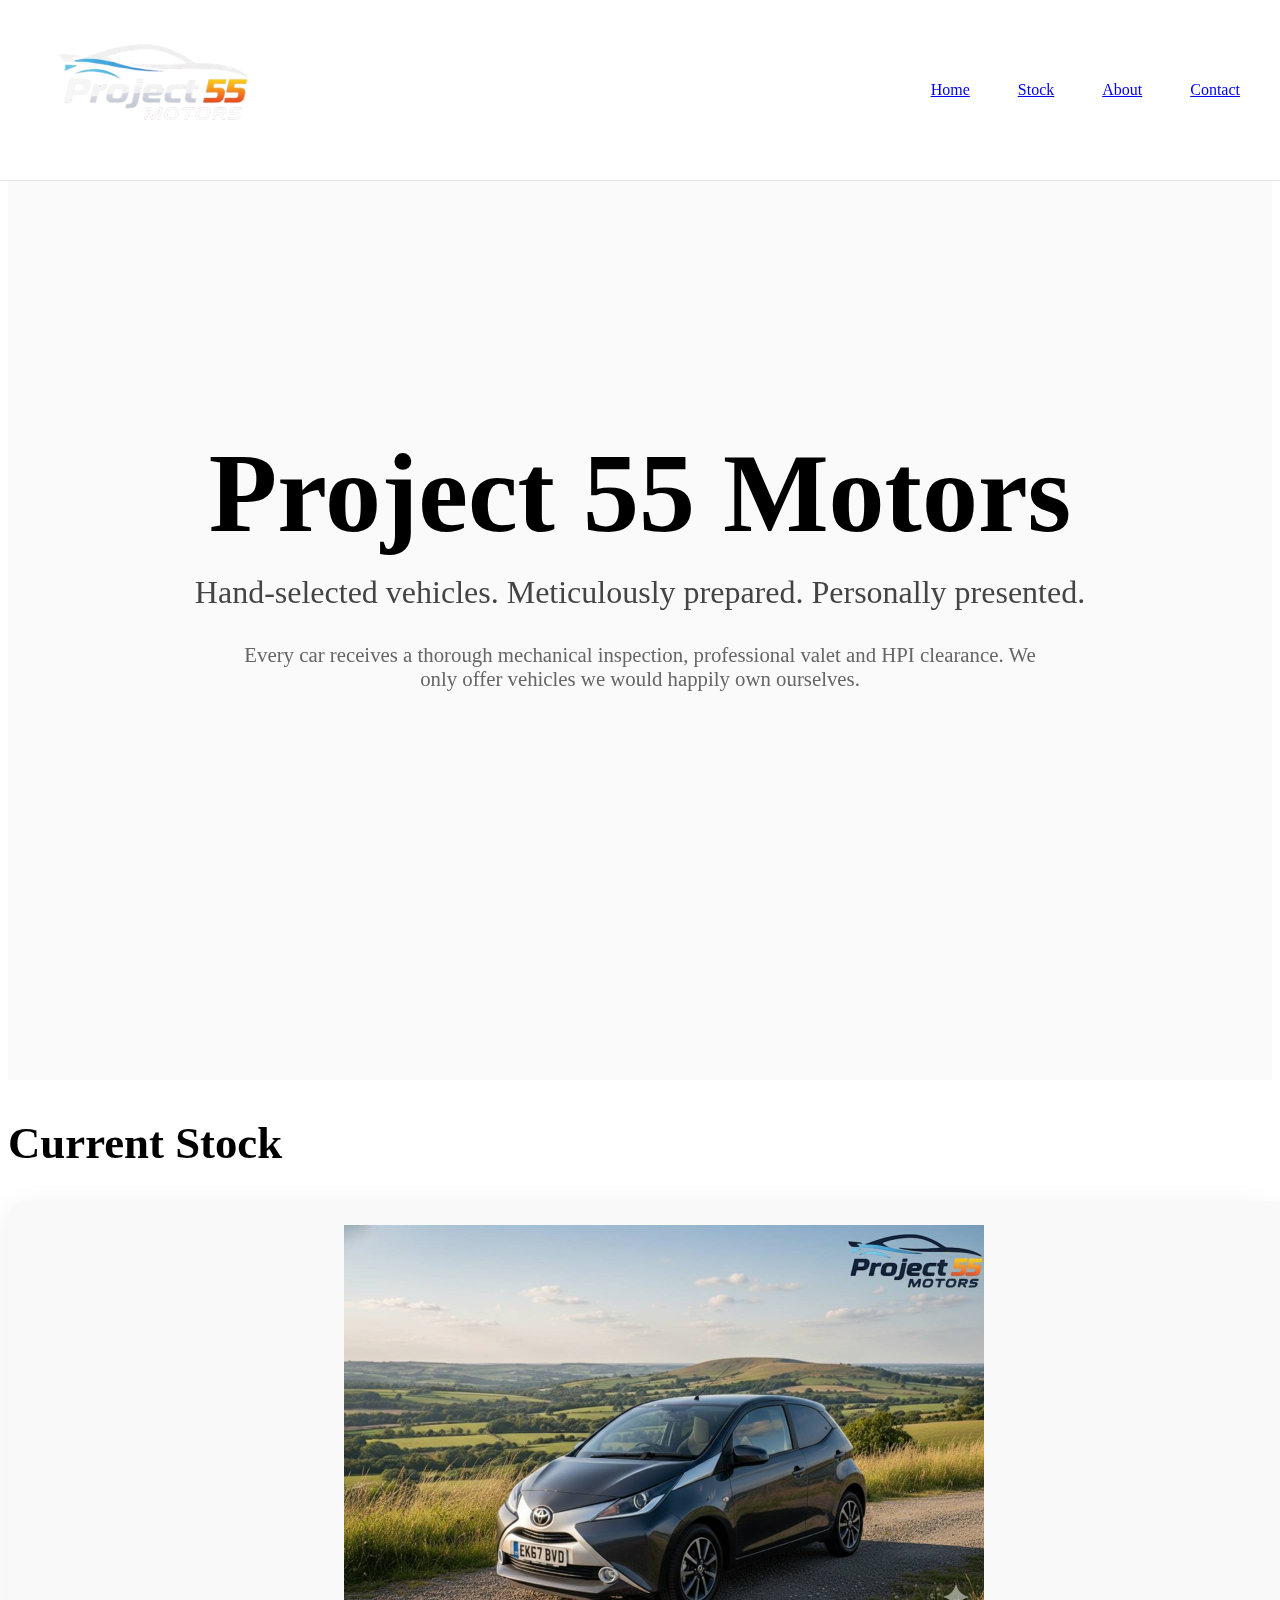
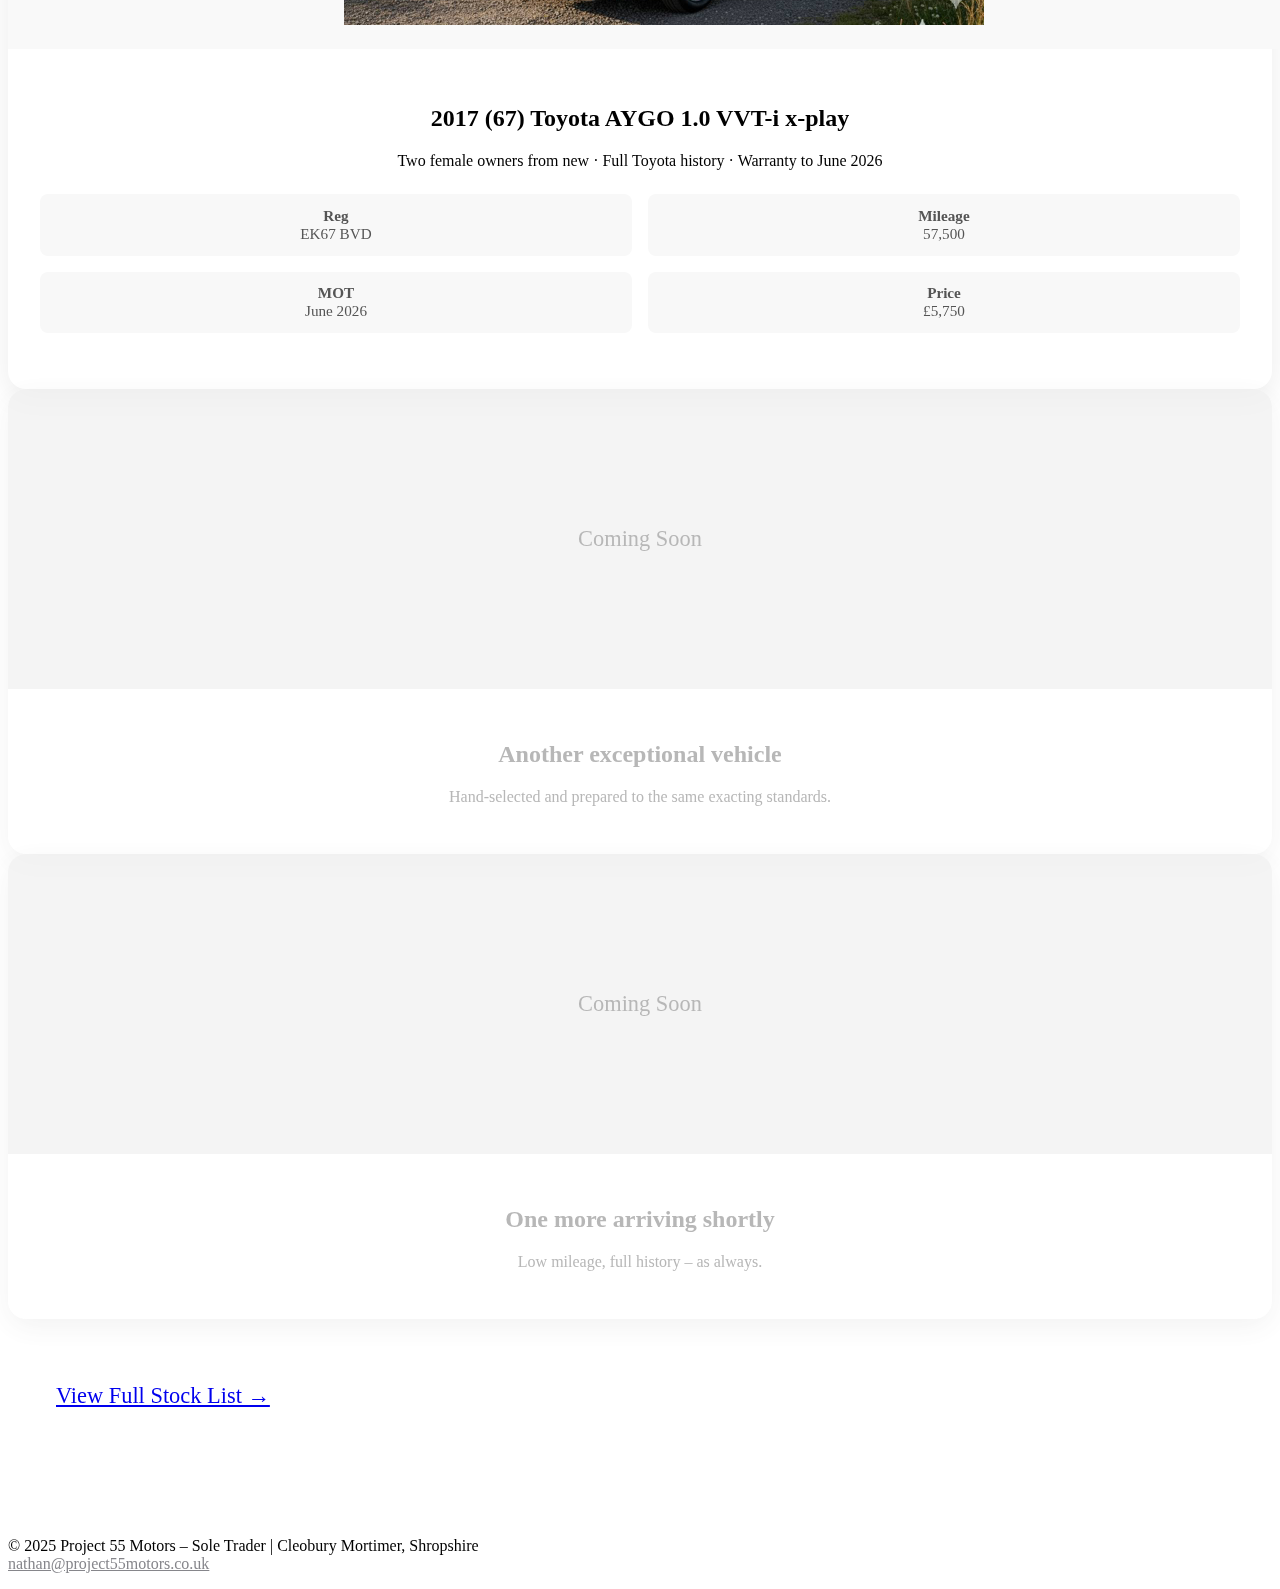
<file: index.html>
<!DOCTYPE html>
<html lang="en">
<head>
    <meta charset="UTF-8">
    <meta name="viewport" content="width=device-width, initial-scale=1.0">
    <meta name="description" content="Project 55 Motors – hand-selected, meticulously prepared used cars in Cleobury Mortimer.">
    <title>Project 55 Motors – Quality Used Cars</title>
    <link rel="stylesheet" href="styles.css">
</head>
<body>

<nav>
  <div class="nav-container">
    <a href="/" class="logo"><img src="logo.png" alt="Project 55 Motors"></a>
    <ul>
      <li><a href="/">Home</a></li>
      <li><a href="/inventory.html">Stock</a></li>
      <li><a href="/about.html">About</a></li>
      <li><a href="/contact.html">Contact</a></li>
    </ul>
  </div>
</nav>

<header class="hero-header" style="padding:12rem 2rem 10rem;background:#fafafa;">
    <h1 style="font-size:clamp(4rem,10vw,7rem);margin:0 0 1rem;">Project 55 Motors</h1>
    <p style="font-size:2rem;color:#444;max-width:900px;margin:0 auto 2rem;">
        Hand-selected vehicles. Meticulously prepared. Personally presented.
    </p>
    <p style="font-size:1.3rem;color:#666;max-width:800px;margin:0 auto;">
        Every car receives a thorough mechanical inspection, professional valet and HPI clearance. 
        We only offer vehicles we would happily own ourselves.
    </p>
</header>

<div class="container" style="background:#ffffff;padding-bottom:6rem;">
    <h2 style="font-size:2.8rem;margin-bottom:2rem;">Current Stock</h2>

    <div class="car-grid">
        <!-- Your real Aygo -->
        <a href="/inventory.html" class="car-card">
            <img src="Currentstock/EK67BVD/aygo-main.jpeg" alt="2017 Toyota Aygo EK67 BVD">
            <div class="car-details">
                <h2>2017 (67) Toyota AYGO 1.0 VVT-i x-play</h2>
                <p>Two female owners from new · Full Toyota history · Warranty to June 2026</p>
                <div class="specs">
                    <div><strong>Reg</strong><br>EK67 BVD</div>
                    <div><strong>Mileage</strong><br>57,500</div>
                    <div><strong>MOT</strong><br>June 2026</div>
                    <div><strong>Price</strong><br>£5,750</div>
                </div>
            </div>
        </a>

        <!-- Two "Coming soon" teasers – look intentional and premium -->
        <div class="car-card" style="opacity:0.7;">
            <div style="background:#f0f0f0;height:300px;display:flex;align-items:center;justify-content:center;border-radius:18px 18px 0 0;">
                <p style="font-size:1.4rem;color:#999;">Coming Soon</p>
            </div>
            <div class="car-details">
                <h2 style="color:#999;">Another exceptional vehicle</h2>
                <p style="color:#999;">Hand-selected and prepared to the same exacting standards.</p>
            </div>
        </div>

        <div class="car-card" style="opacity:0.7;">
            <div style="background:#f0f0f0;height:300px;display:flex;align-items:center;justify-content:center;border-radius:18px 18px 0 0;">
                <p style="font-size:1.4rem;color:#999;">Coming Soon</p>
            </div>
            <div class="car-details">
                <h2 style="color:#999;">One more arriving shortly</h2>
                <p style="color:#999;">Low mileage, full history – as always.</p>
            </div>
        </div>
    </div>

    <a href="/inventory.html" class="cta" style="display:inline-block;margin-top:3rem;font-size:1.4rem;padding:1rem 3rem;">
        View Full Stock List →
    </a>
</div>

<footer>
    <p>© 2025 Project 55 Motors – Sole Trader | Cleobury Mortimer, Shropshire<br>
       <a href="mailto:nathan@project55motors.co.uk" style="color:#86868b;">nathan@project55motors.co.uk</a></p>
</footer>

</body>
</html>
</file>
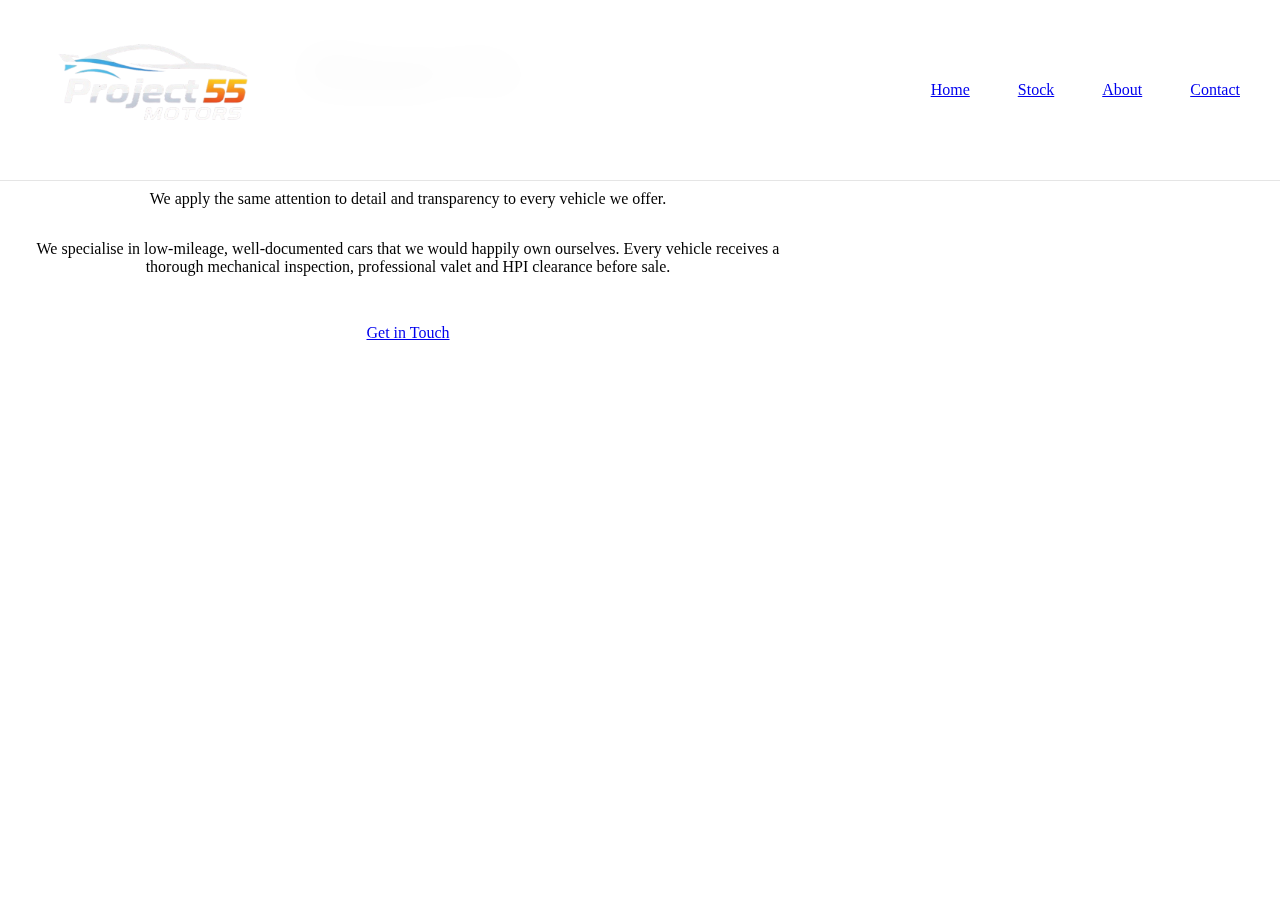
<file: about.html>
<!DOCTYPE html>
<html lang="en">
<head>
    <meta charset="UTF-8">
    <meta name="viewport" content="width=device-width, initial-scale=1.0">
    <title>About – Project 55 Motors</title>
    <link rel="stylesheet" href="styles.css">
</head>
<body>
<nav>
  <div class="container nav-container">
    <a href="/" class="logo"><img src="/logo.png" alt="Project 55 Motors"></a>
    <ul>
      <li><a href="/">Home</a></li>
      <li><a href="/inventory.html">Stock</a></li>
      <li><a href="/about.html">About</a></li>
      <li><a href="/contact.html">Contact</a></li>
    </ul>
  </div>
</nav>

<div class="container" style="text-align:center; max-width:800px;">
    <h1 style="font-size:3.5rem; margin-bottom:2rem;">About Us</h1>
    <p style="font-size:1.3rem; margin-bottom:2rem;">
        Project 55 Motors is a boutique used-car dealership based in South Shropshire.
    </p>
    <p style="margin-bottom:2rem;">
        We apply the same attention to detail and transparency to every vehicle we offer.
    </p>
    <p style="margin-bottom:3rem;">
        We specialise in low-mileage, well-documented cars that we would happily own ourselves. Every vehicle receives a thorough mechanical inspection, professional valet and HPI clearance before sale.
    </p>
    <a href="contact.html" class="cta">Get in Touch</a>
</div>

<footer><!-- same footer --></footer>
</body>
</html>
</file>
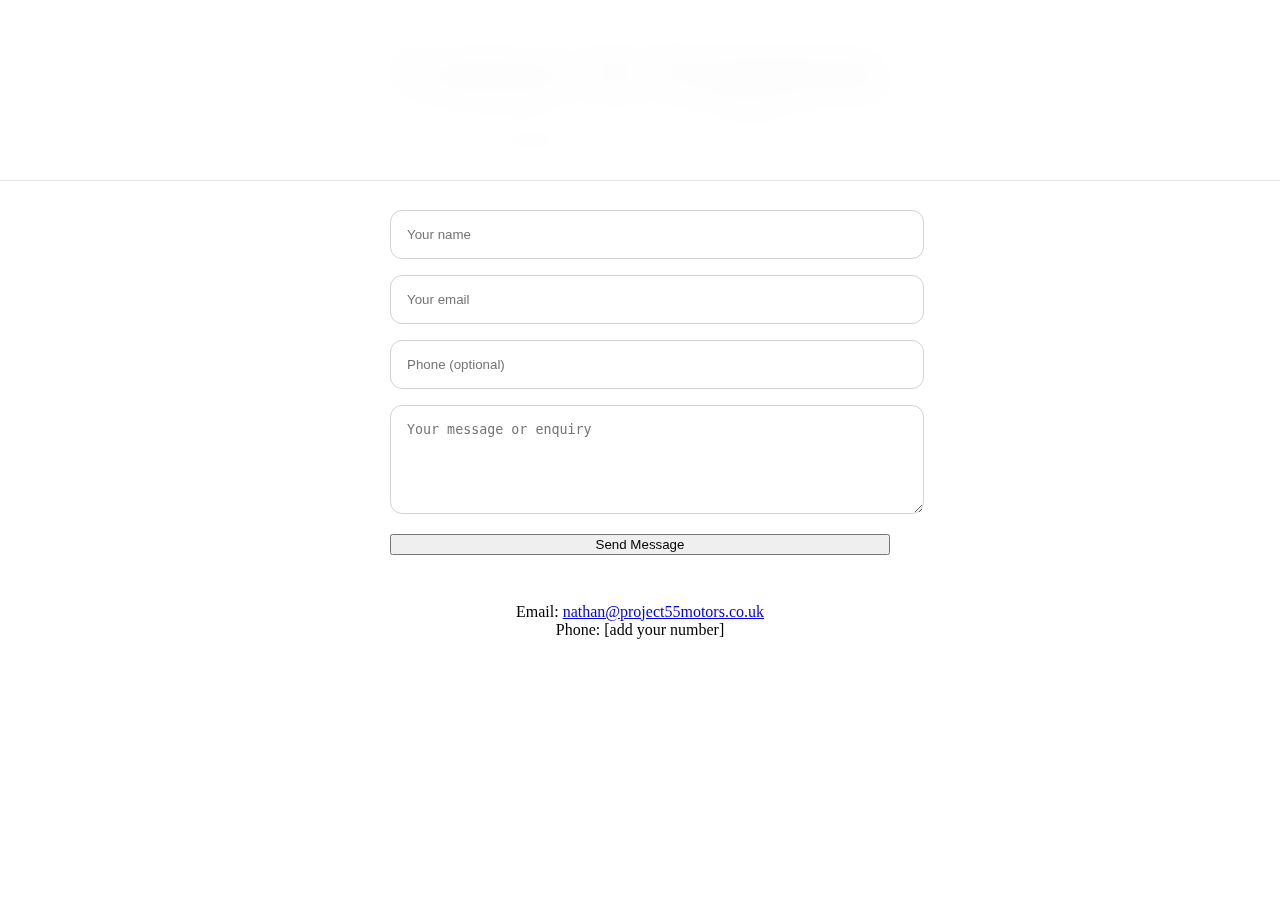
<file: contact.html>
<!DOCTYPE html>
<html lang="en">
<head>
    <meta charset="UTF-8">
    <meta name="viewport" content="width=device-width, initial-scale=1.0">
    <title>Contact – Project 55 Motors</title>
    <link rel="stylesheet" href="styles.css">
</head>
<body>
<nav><!-- same nav --></nav>

<div class="container" style="text-align:center;">
    <h1 style="font-size:3.5rem; margin-bottom:1rem;">Contact & Enquiries</h1>
    <p style="font-size:1.2rem; max-width:600px; margin:0 auto 3rem;">
        Whether you’re interested in one of our current cars for sale, or you would like a free valuation on your own car, we’re here to help.
    </p>

    <form action="https://formspree.io/f/YOUR_CODE_HERE" method="POST" style="max-width:500px; margin:0 auto; text-align:left;">
        <input type="text" name="name" placeholder="Your name" required style="width:100%; padding:1rem; margin-bottom:1rem; border:1px solid #d2d2d7; border-radius:12px;">
        <input type="email" name="email" placeholder="Your email" required style="width:100%; padding:1rem; margin-bottom:1rem; border:1px solid #d2d2d7; border-radius:12px;">
        <input type="tel" name="phone" placeholder="Phone (optional)" style="width:100%; padding:1rem; margin-bottom:1rem; border:1px solid #d2d2d7; border-radius:12px;">
        <textarea name="message" rows="5" placeholder="Your message or enquiry" required style="width:100%; padding:1rem; margin-bottom:1rem; border:1px solid #d2d2d7; border-radius:12px;"></textarea>
        <button type="submit" class="cta" style="width:100%;">Send Message</button>
    </form>

    <p style="margin-top:3rem;">
        Email: <a href="mailto:nathan@project55motors.co.uk">nathan@project55motors.co.uk</a><br>
        Phone: [add your number]
    </p>
</div>

<footer><!-- same footer --></footer>
</body>
</html>
</file>
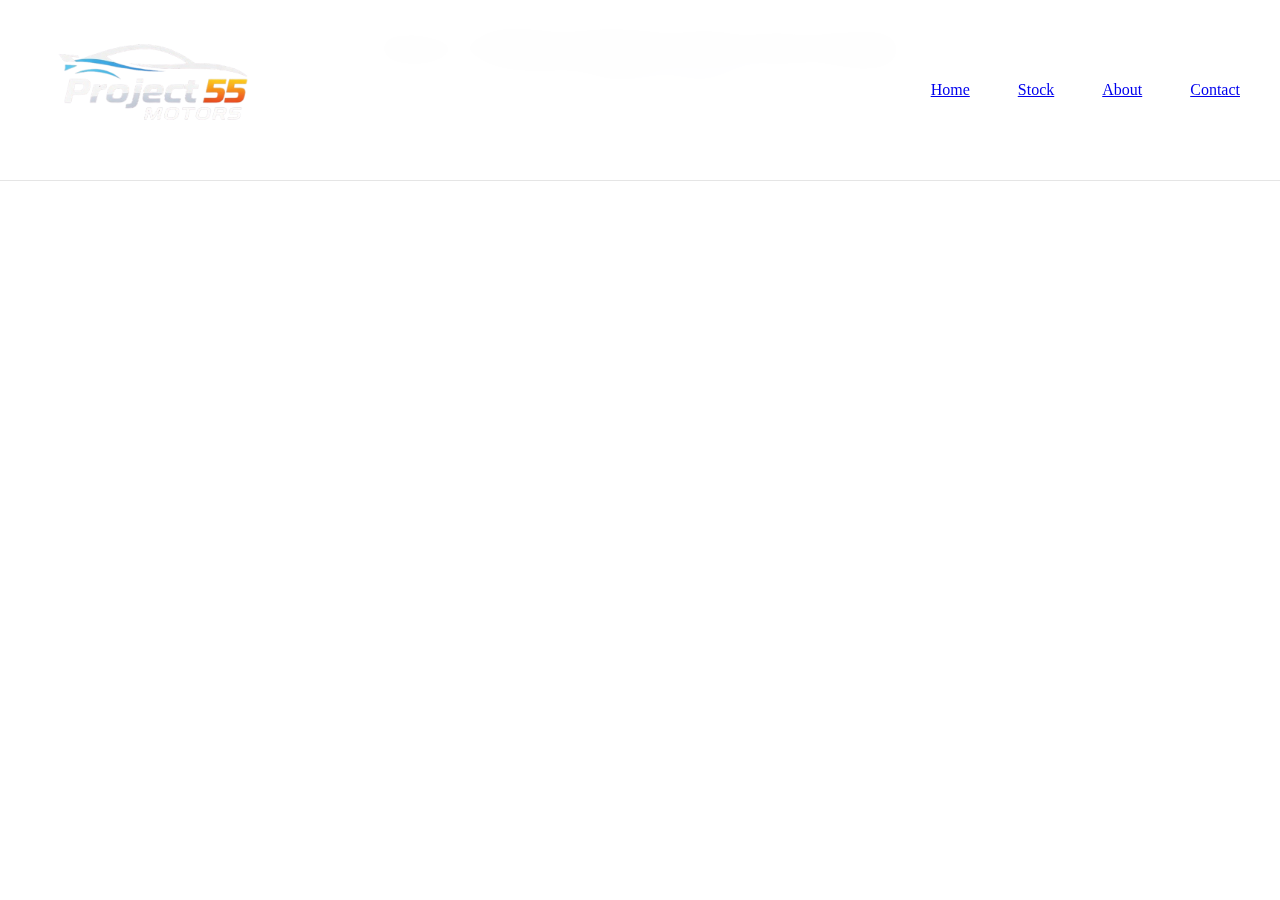
<file: detail.html>
<!DOCTYPE html>
<html lang="en">
<head>
    <meta charset="UTF-8">
    <meta name="viewport" content="width=device-width, initial-scale=1.0">
    <title id="page-title">Loading Car Details...</title>
    <link rel="stylesheet" href="styles.css">
    <style>
        /* --- CRITICAL FIXES FOR MOBILE/IMAGE SIZING --- */
        /* Forces ALL images inside the content area to fit their container */
        #detail-content img {
            max-width: 100%;
            height: auto; 
            display: block;
        }
        /* Prevents the main container from stretching beyond the screen width */
        .container {
            overflow-x: hidden;
        }
        /* ----------------------------------------------- */

        .detail-grid {
            display: grid;
            grid-template-columns: 1fr 400px;
            gap: 2.5rem;
            margin-top: 2rem;
        }
        
        /* Main Photo Container Styling */
        #main-photo-container {
            width: 100%; 
            aspect-ratio: 16 / 10;
            overflow: hidden;
            border-radius: 12px;
            box-shadow: 0 10px 30px rgba(0,0,0,0.1);
            background: #f9f9f9;
        }
        #main-photo-container img {
            width: 100%;
            height: 100%;
            object-fit: contain; /* Ensures the whole image is seen without cropping */
        }

        /* Thumbnail Gallery Styling */
        #thumbnail-gallery {
            display: flex;
            gap: 10px;
            overflow-x: auto; /* Allows horizontal scrolling for thumbnails only */
            margin-top: 1rem;
            padding-bottom: 15px; 
        }
        .thumbnail {
            flex-shrink: 0;
            width: 80px;
            height: 50px;
            cursor: pointer;
            border-radius: 6px;
            border: 2px solid transparent;
            transition: border 0.2s, opacity 0.2s;
            overflow: hidden;
        }
        .thumbnail img {
            width: 100%;
            height: 100%;
            object-fit: cover;
        }
        .thumbnail:hover, .thumbnail.active {
            border-color: var(--brand-primary);
            opacity: 1;
        }
        .thumbnail:not(.active) {
            opacity: 0.7;
        }

        .detail-specs {
            background: #fff;
            padding: 2rem;
            border-radius: 12px;
            box-shadow: 0 10px 30px rgba(0,0,0,0.08);
            position: sticky;
            top: 120px;
        }
        .detail-specs h1 { margin-top: 0; font-size: 2.5rem; }
        .detail-description { margin-top: 2rem; line-height: 1.8; white-space: pre-wrap; }

        /* Mobile Layout */
        @media (max-width: 900px) {
            .detail-grid { grid-template-columns: 1fr; gap: 2rem; }
            .detail-specs { position: static; }
        }
    </style>
</head>
<body>

<nav>
  <div class="container nav-container">
    <a href="/" class="logo"><img src="/logo.png" alt="Project 55 Motors"></a>
    <ul>
      <li><a href="/">Home</a></li>
      <li><a href="/inventory.html">Stock</a></li>
      <li><a href="/about.html">About</a></li>
      <li><a href="/contact.html">Contact</a></li>
    </ul>
  </div>
</nav>

<div class="container" id="detail-content">
    <p style="text-align:center; padding: 5rem 0;">Searching for vehicle details...</p>
</div>

<footer>
    <p>© 2025 Project 55 Motors – Sole Trader | Cleobury Mortimer, Shropshire<br>
       <a href="mailto:nathan@project55motors.co.uk" style="color:#86868b;">nathan@project55motors.co.uk</a></p>
</footer>

<script src="detail.js"></script>
</body>
</html>
</file>
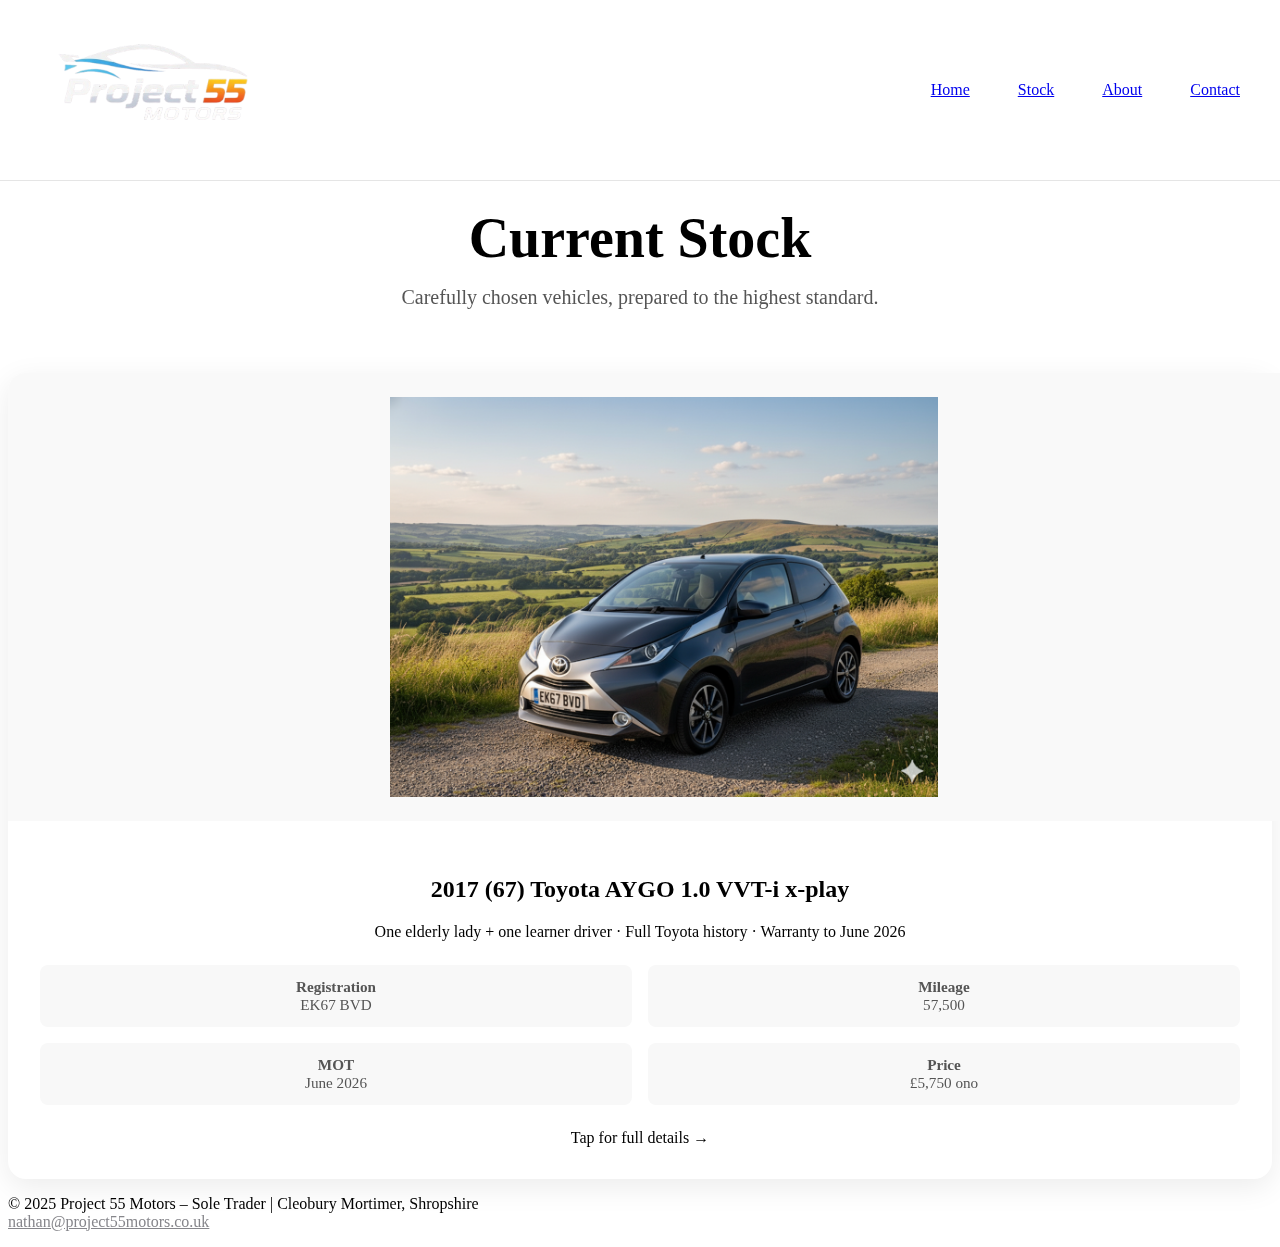
<file: inventory.html>
<!DOCTYPE html>
<html lang="en">
<head>
    <meta charset="UTF-8">
    <meta name="viewport" content="width=device-width, initial-scale=1.0">
    <title>Current Stock – Project 55 Motors</title>
    <link rel="stylesheet" href="styles.css">
    <style>
        .modal {display:none;position:fixed;inset:0;background:rgba(0,0,0,0.95);z-index:10000;overflow-y:auto;padding:2rem 1rem;}
        .modal:target {display:block;}
        .modal-content {max-width:900px;margin:0 auto;background:#fff;border-radius:20px;overflow:hidden;position:relative;}
        .modal-close {position:absolute;top:15px;right:20px;font-size:3rem;color:#fff;text-decoration:none;z-index:10001;}
        .modal-gallery img {width:100%;height:auto;display:block;}
        .modal-details {padding:2.5rem;text-align:center;}
        .modal-specs {display:grid;grid-template-columns:repeat(auto-fit,minmax(140px,1fr));gap:1rem;margin:2rem 0;}
        .modal-specs div {background:#f8f8f8;padding:1rem;border-radius:12px;}
        .full-specs {max-width:700px;margin:2rem auto;text-align:left;line-height:1.8;background:#f9f9f9;padding:2rem;border-radius:12px;overflow-y:auto;max-height:60vh;}
    </style>
</head>
<body>

<nav>
  <div class="nav-container">
    <a href="/" class="logo"><img src="logo.png" alt="Project 55 Motors"></a>
    <ul>
      <li><a href="/">Home</a></li>
      <li><a href="/inventory.html">Stock</a></li>
      <li><a href="/about.html">About</a></li>
      <li><a href="/contact.html">Contact</a></li>
    </ul>
  </div>
</nav>

<div class="container" style="padding-top:10rem;text-align:center;">
    <h1 style="font-size:3.5rem;margin-bottom:1rem;">Current Stock</h1>
    <p style="font-size:1.25rem;max-width:800px;margin:0 auto 4rem;color:#555;">
        Carefully chosen vehicles, prepared to the highest standard.
    </p>

    <div class="car-grid">

        <!-- CLICKABLE CARD – whole thing opens modal -->
        <a href="#aygo-modal" class="car-card">
            <img src="aygo-main.jpg" alt="2017 Toyota Aygo EK67 BVD">
            <div class="car-details">
                <h2>2017 (67) Toyota AYGO 1.0 VVT-i x-play</h2>
                <p>One elderly lady + one learner driver · Full Toyota history · Warranty to June 2026</p>
                <div class="specs">
                    <div><strong>Registration</strong><br>EK67 BVD</div>
                    <div><strong>Mileage</strong><br>57,500</div>
                    <div><strong>MOT</strong><br>June 2026</div>
                    <div><strong>Price</strong><br>£5,750 ono</div>
                </div>
                <div class="cta" style="margin-top:1rem;">Tap for full details →</div>
            </div>
        </a>

        <!-- Add more cars exactly like this -->

    </div>
</div>

<!-- PREMIUM FULL-SCREEN MODAL -->
<div id="aygo-modal" class="modal">
    <a href="/inventory.html" class="modal-close">×</a>
    <div class="modal-content">
        <div class="modal-gallery">
            <img src="aygo-main.jpg" alt="2017 Toyota Aygo">
        </div>
        <div class="modal-details">
            <h1 style="font-size:2.8rem;">2017 (67) Toyota AYGO 1.0 VVT-i x-play</h1>
            <p style="font-size:1.3rem;max-width:700px;margin:2rem auto;">
                Finished in Electro Grey metallic. Full Toyota service history and warranty until June 2026.
            </p>

            <div class="modal-specs">
                <div><strong>Registration</strong><br>EK67 BVD</div>
                <div><strong>Mileage</strong><br>57,500 miles</div>
                <div><strong>MOT</strong><br>June 2026</div>
                <div><strong>Price</strong><br>£5,750 ono</div>
                <div><strong>Transmission</strong><br>5-speed manual</div>
                <div><strong>Fuel</strong><br>Petrol</div>
            </div>

            <div class="full-specs">
                <h3>Full Specification & Features</h3>
                <ul>
                    <li>Reverse camera</li>
                    <li>Bluetooth & audio streaming</li>
                    <li>Air conditioning</li>
                    <li>DAB radio</li>
                    <li>LED daytime running lights</li>
                    <li>Toyota warranty until June 2026</li>
                    <li>HPI clear</li>
                    <!-- add as many as you want -->
                </ul>
            </div>

            <a href="/contact.html" class="cta" style="font-size:1.4rem;padding:1rem 3rem;">Enquire about this car</a>
        </div>
    </div>
</div>

<footer>
    <p>© 2025 Project 55 Motors – Sole Trader | Cleobury Mortimer, Shropshire<br>
       <a href="mailto:nathan@project55motors.co.uk" style="color:#86868b;">nathan@project55motors.co.uk</a></p>
</footer>

</body>
</html>
</file>
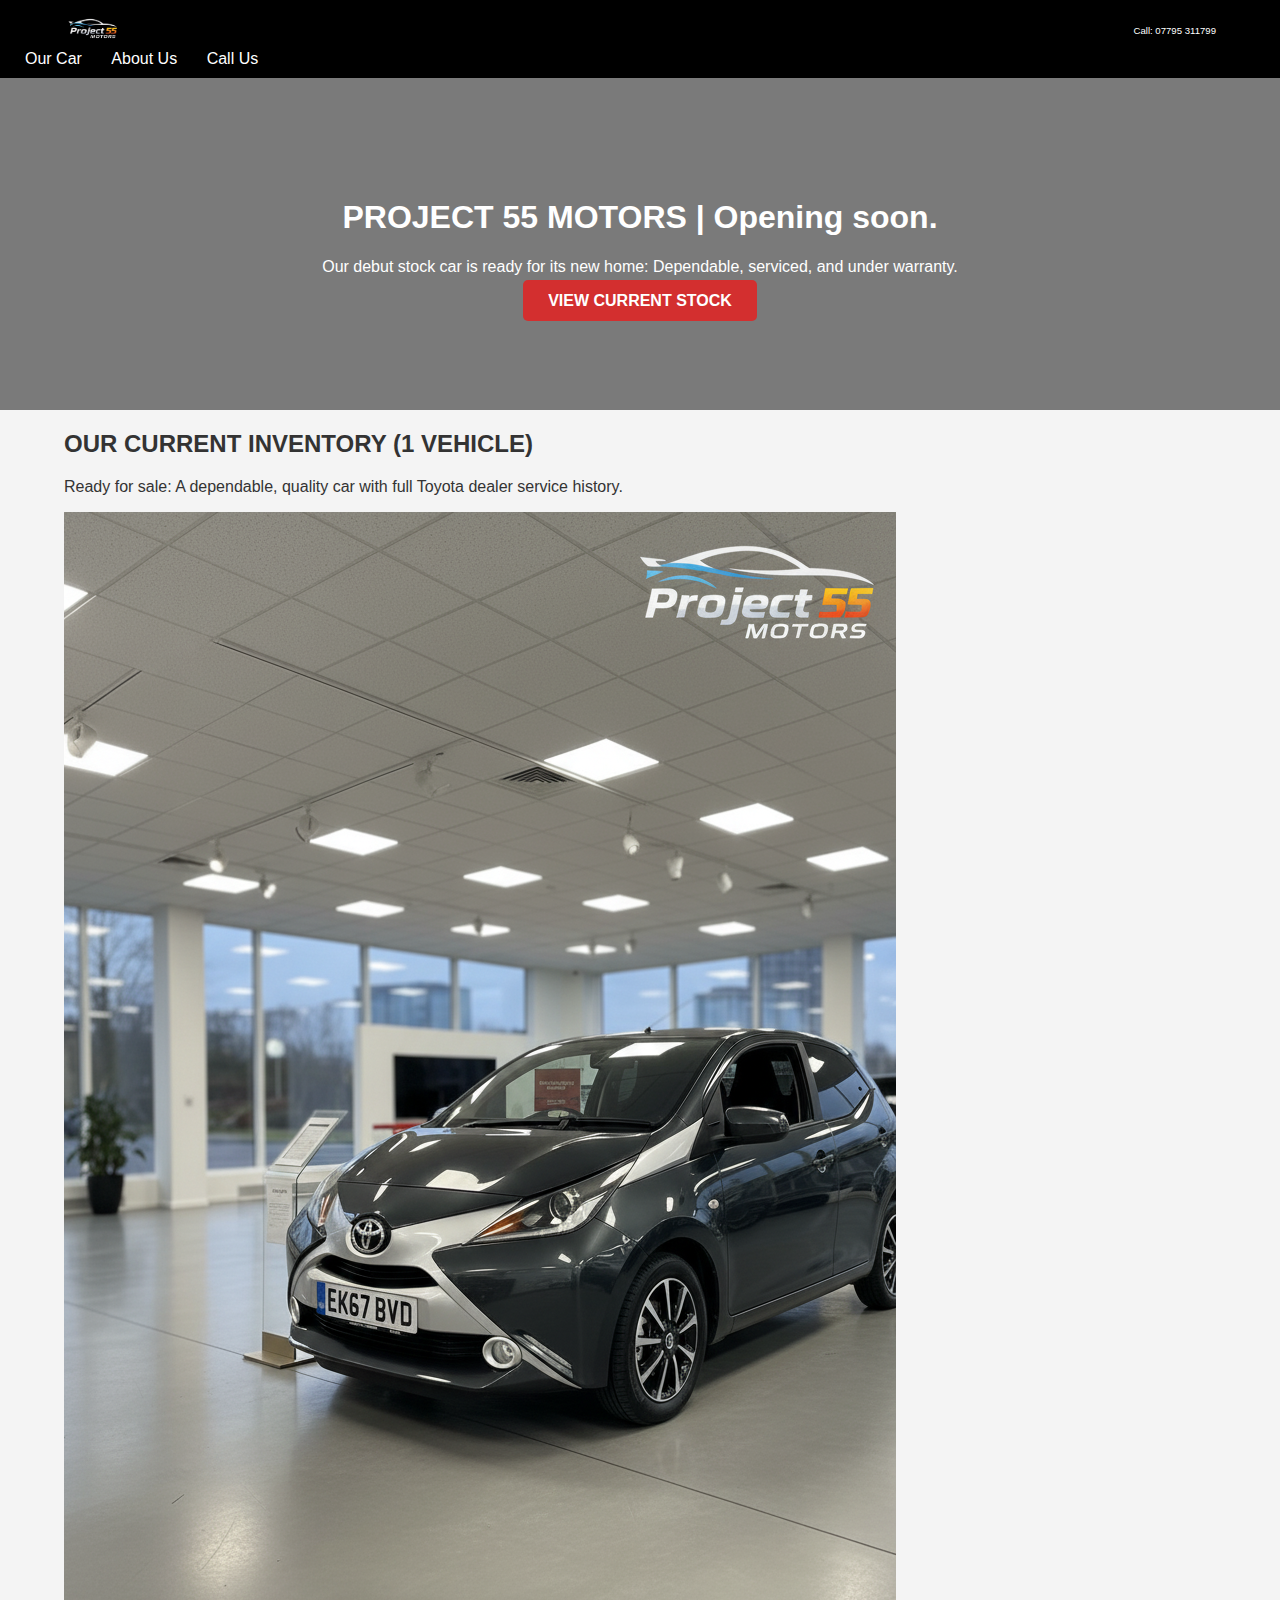
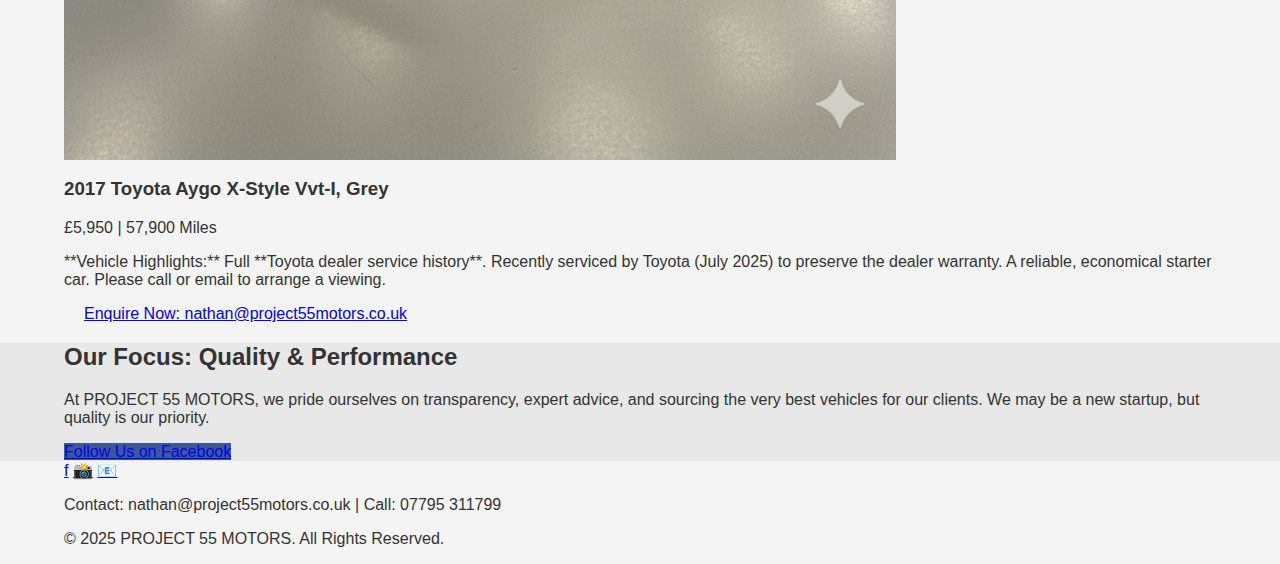
<file: XOldfilecantdelete2.html>
<!DOCTYPE html>
<html lang="en">
<head>
    <meta charset="UTF-8">
    <meta name="viewport" content="width=device-width, initial-scale=1.0">
    <title>PROJECT 55 MOTORS | 2017 Ford Aygo X-Style Vvt-I for Sale</title>
    <style>
        /* --- CSS STYLES --- */
        :root {
            --primary-color: #D32F2F; /* A strong motor/sport red for branding */
            --secondary-color: #000000; /* Dark charcoal */
            --text-color: #333333;
            --light-color: #ffffff;
        }
	/* --- GLOBAL IMAGE FIX FOR MOBILE RESPONSIVENESS --- */
    	img {
        max-width: 100%; 
        height: auto; /* Ensures image scales proportionally */
        display: block; /* Helps prevent layout issues */
    	}
    	/* --- END GLOBAL FIX --- */
        body { font-family: 'Arial', sans-serif; margin: 0; padding: 0; background-color: #f4f4f4; color: var(--text-color); }
        .container { width: 90%; max-width: 1200px; margin: 0 auto; }
        /* Header & Nav */
        header { background-color: var(--secondary-color); color: var(--light-color); padding: 10px 0; }
        .logo { font-size: 1.8em; font-weight: bold; color: var(--primary-color); display: flex; align-items: center; }
        .contact-header { font-size: 0.6em; color: var(--light-color); margin-left: 15px; font-weight: normal; }
        nav a { color: var(--light-color); text-decoration: none; margin-left: 25px; transition: color 0.3s; }
        nav a:hover { color: var(--primary-color); }
        .flex-header { display: flex; justify-content: space-between; align-items: center; }
        /* Hero Section */
        .hero {background: linear-gradient(rgba(0, 0, 0, 0.5), rgba(0, 0, 0, 0.5)), 
                    url('https://via.placeholder.com/1200x400/263238/FFFFFF?text=PROJECT+55+MOTORS+SHOWROOM+IMAGE') no-repeat center center/cover;
        color: var(--light-color); 
        text-align: center; 
        padding: 100px 20px;
        .hero h1 { font-size: 3em; margin-bottom: 10px; }
        .hero p { font-size: 1.2em; margin-bottom: 30px; }
        .btn { background-color: var(--primary-color); color: var(--light-color); padding: 12px 25px; text-decoration: none; border-radius: 5px; font-weight: bold; transition: background-color 0.3s; }
        .btn:hover { background-color: #b71c1c; }
        /* Listings Section */
        .listings { padding: 50px 0; text-align: center; }
        /* Specific styling for single car */
        .listing-grid { display: grid; grid-template-columns: 1fr; max-width: 500px; margin: 30px auto; }
        .car-card { background-color: var(--light-color); border-radius: 8px; overflow: hidden; box-shadow: 0 4px 8px rgba(0,0,0,0.1); text-align: left; }
        .car-card img { width: 100%; height: 300px; object-fit: cover; }
        .card-content { padding: 20px; }
        .card-content h3 { color: var(--primary-color); margin-top: 0; }
        /* Footer & Social */
        footer { background-color: var(--secondary-color); color: var(--light-color); padding: 30px 0; text-align: center; font-size: 0.9em; }
        .social-links a { color: var(--light-color); text-decoration: none; margin: 0 10px; font-size: 1.5em; }
        .social-links a:hover { color: var(--primary-color); }
    </style>
</head>
<body>

    <header>
        <div class="container flex-header">
            <img src="logo.png" alt="Project 55 Motors Logo" style="height: 40px; margin-right: 10px;"> 
            <span class="contact-header">Call: 07795 311799</span>

            </div>
            <nav>
                <a href="#listings">Our Car</a>
                <a href="#about">About Us</a>
                <a href="tel:07795311799">Call Us</a>
            </nav>
        </div>
    </header>

    <section class="hero">
        <div class="container">
            <h1>PROJECT 55 MOTORS | Opening soon.</h1>
            <p>Our debut stock car is ready for its new home: Dependable, serviced, and under warranty.</p>
            <a href="#listings" class="btn">VIEW CURRENT STOCK</a>
        </div>
    </section>

    <section id="listings" class="listings">
        <div class="container">
            <h2>OUR CURRENT INVENTORY (1 VEHICLE)</h2>
            <p>Ready for sale: A dependable, quality car with full Toyota dealer service history.</p>

            <div class="listing-grid">
                <div class="car-card">
                    <img src="aygo-stock.png" alt="2017 Toyota Aygo X-Style Vvt-I, Grey">
                    <div class="card-content">
                        <h3>2017 Toyota Aygo X-Style Vvt-I, Grey</h3>
                        <p>£5,950 | 57,900 Miles</p>
                        <p>**Vehicle Highlights:** Full **Toyota dealer service history**. Recently serviced by Toyota (July 2025) to preserve the dealer warranty. A reliable, economical starter car. Please call or email to arrange a viewing.</p>
                        <a href="mailto:nathan@project55motors.co.uk?subject=Inquiry: 2017 Ford Aygo X-Style" class="btn" style="padding: 10px 20px; font-size: 1em;">Enquire Now: nathan@project55motors.co.uk</a>
                    </div>
                </div>
            </div>
        </div>
    </section>

    <section id="about" class="listings" style="background-color: #e8e8e8;">
        <div class="container">
            <h2>Our Focus: Quality & Performance</h2>
            <p>At PROJECT 55 MOTORS, we pride ourselves on transparency, expert advice, and sourcing the very best vehicles for our clients. We may be a new startup, but quality is our priority.</p>
            <a href="https://www.facebook.com/your-page-link" target="_blank" class="btn" style="background-color:#3b5998;">Follow Us on Facebook</a>
        </div>
    </section>

    <footer>
        <div class="container">
            <div class="social-links">
                <a href="https://www.facebook.com/your-page-link" target="_blank">f</a>
                <a href="https://www.instagram.com/your-page-link" target="_blank">📸</a>
                <a href="mailto:nathan@project55motors.co.uk">📧</a>
            </div>
            <p>Contact: nathan@project55motors.co.uk | Call: 07795 311799</p>
            <p>&copy; 2025 PROJECT 55 MOTORS. All Rights Reserved.</p>
        </div>
    </footer>

</body>

</html>
</file>
<file: styles.css>
/* ←←←←←←←←←←←←←←←←←←←←←←←←←←←←←←←←←←←←←←←←←←←←←←←←←←← */
/* RESTORE HORIZONTAL NAV + FIX CAR CARD */
/* ←←←←←←←←←←←←←←←←←←←←←←←←←←←←←←←←←←←←←←←←←←←←←←←←←←← */

.hero-header {
    text-align: center;
    padding: 150px 2rem 250px;        /* big top & bottom space */
    background: #ffffff;
    min-height: 80vh;                 /* forces it to take most of the screen */
    display: flex;
    flex-direction: column;
    justify-content: center;
    align-items: center;
}
.hero-header h1 { 
    font-size: clamp(3.5rem, 9vw, 6.5rem); 
    margin: 0 0 1rem; 
    font-weight: 600; 
}
.hero-header p { 
    font-size: 1.7rem; 
    color: #444; 
    max-width: 900px; 
    margin: 0 auto; 
}
nav {
    position: fixed;
    top: 0; left: 0; right: 0;
    height: 180px;
    background: rgba(255,255,255,0.97);
    backdrop-filter: saturate(180%) blur(20px);
    z-index: 9999;
    border-bottom: 1px solid #e5e5e5;
    display: flex;
    align-items: center;
}
.nav-container {
    max-width: 1200px;
    margin: 0 auto;
    padding: 0 2rem;
    width: 100%;
    display: flex;
    align-items: center;
    justify-content: space-between;   /* ← this restores horizontal layout */
}
nav ul { 
    display: flex; 
    gap: 3rem; 
    list-style: none; 
}
nav .logo img { max-width: 220px; height: auto; }

/* Car card – premium clickable card with visible specs */
.car-card {
    background: #fff;
    border-radius: 18px;
    overflow: visible;           /* ← crucial – specs no longer hidden */
    box-shadow: 0 8px 30px rgba(0,0,0,0.08);
    transition: all .3s;
    display: block;
    text-decoration: none;
    color: inherit;
}
.car-card img {
    width: 100%;
    height: auto;
    max-height: 400px;           /* ← stops massive images */
    object-fit: contain;
    background: #f9f9f9;
    padding: 1.5rem;
    border-radius: 18px 18px 0 0;
}
.car-details { 
    padding: 2rem; 
    text-align: center;
}
.specs {
    display: grid;
    grid-template-columns: 1fr 1fr;
    gap: 1rem;
    margin: 1.5rem 0;
    font-size: 0.95rem;
    color: #555;
}
.specs div { 
    background: #f8f8f8; 
    padding: 0.8rem; 
    border-radius: 8px; 
}
.car-card:hover { 
    transform: translateY(-8px); 
    box-shadow: 0 20px 40px rgba(0,0,0,0.12); 
}

/* Mobile fixes */
@media (max-width: 1024px) {
    body { padding-top: 240px; }
    nav { height: 240px; }
    nav ul { flex-direction: row; gap: 2rem; }   /* ← keeps horizontal on tablet */
}
@media (max-width: 480px) {
    .specs { grid-template-columns: 1fr; }       /* ← stack on iPhone */
}
</file>
